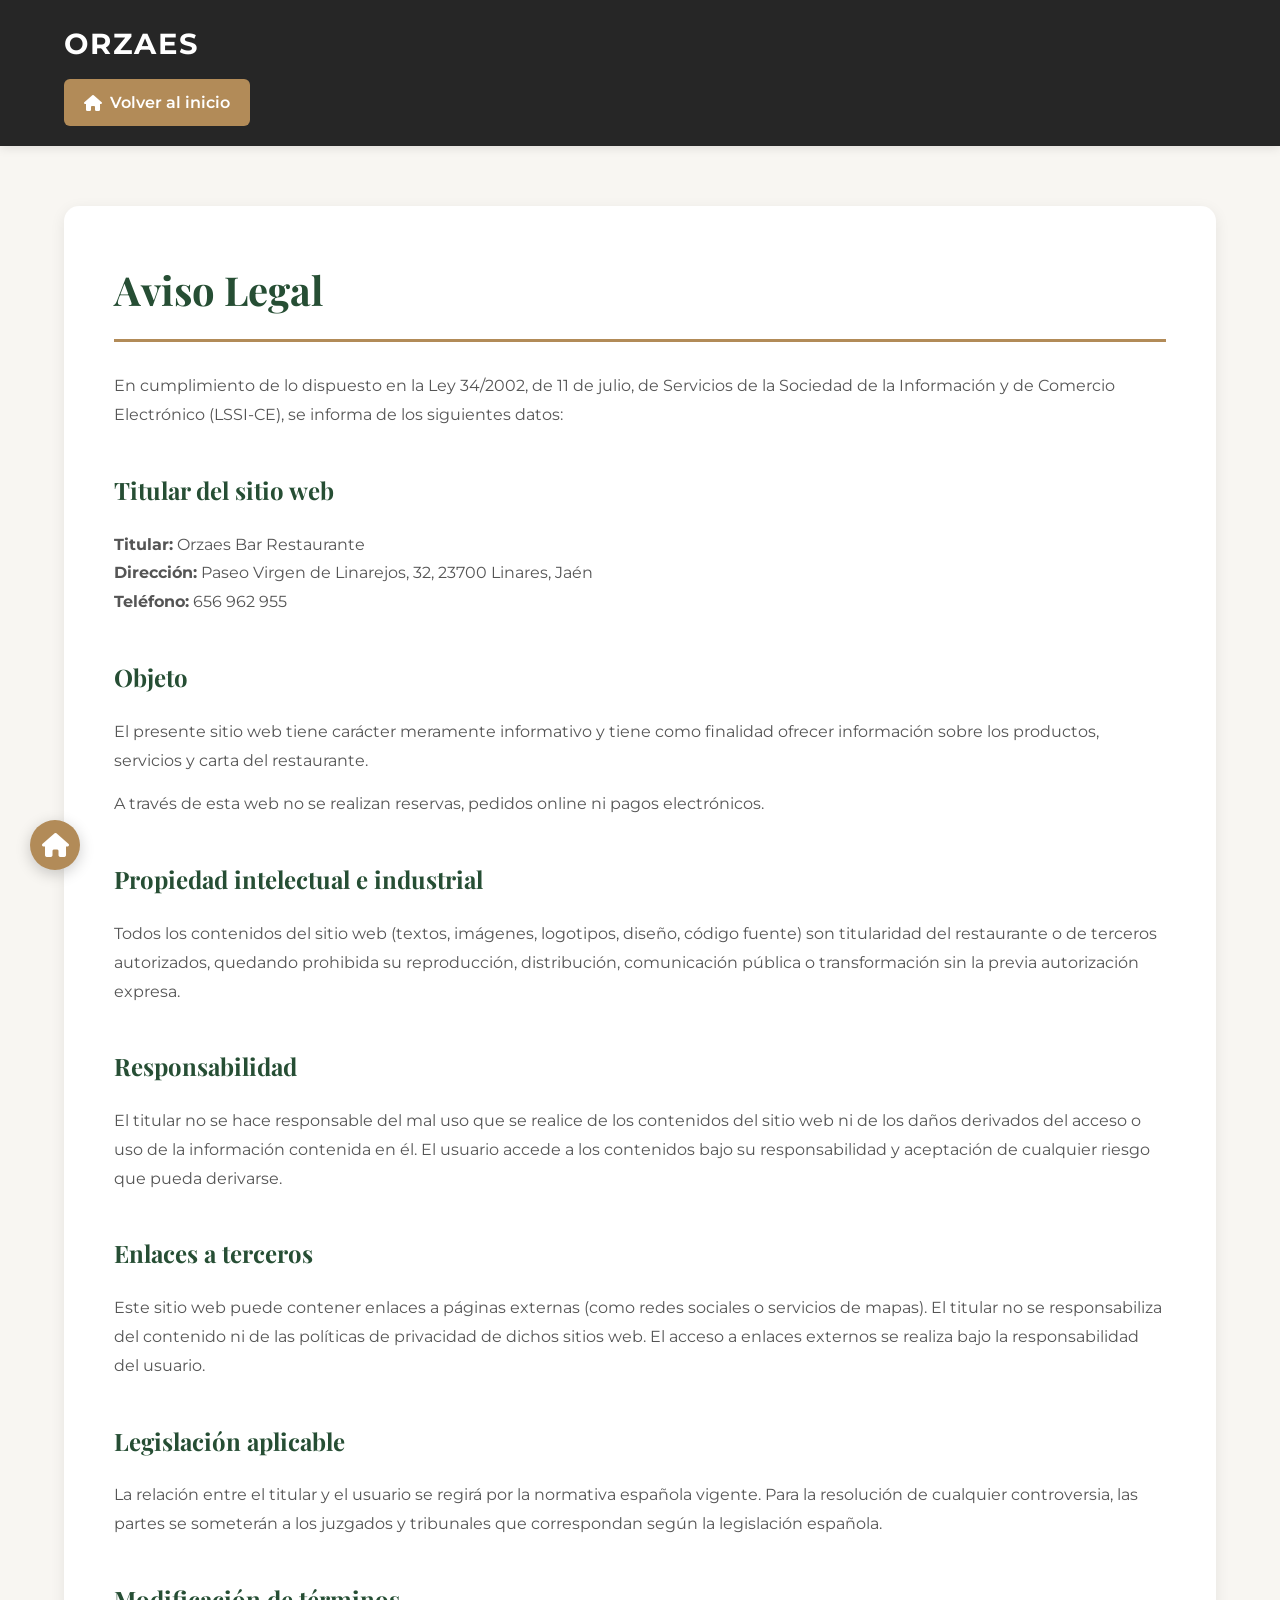
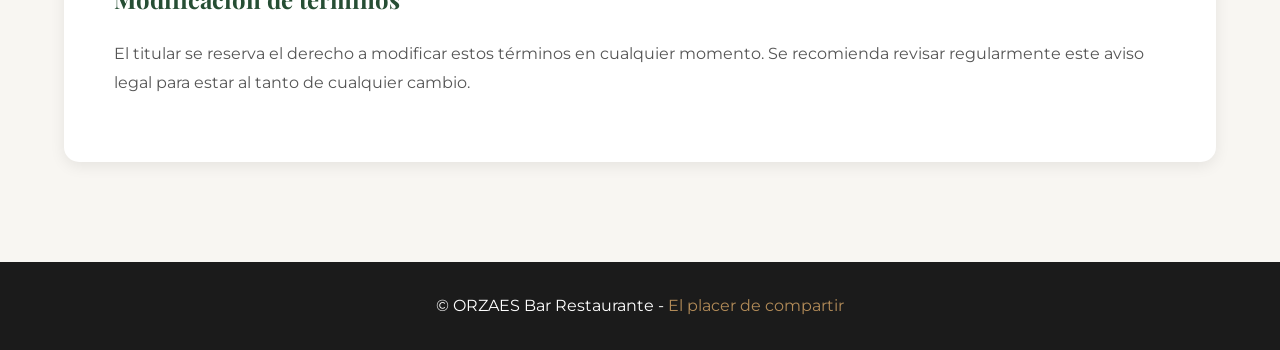
<file: aviso-legal.html>
<!DOCTYPE html>
<html lang="es">
<head>
  <meta charset="UTF-8">
  <meta name="viewport" content="width=device-width, initial-scale=1.0">
  <title>Aviso Legal | Orzaes - Tapas y Raciones en Linares</title>

  <!-- Tipografías -->
  <link rel="preconnect" href="https://fonts.googleapis.com">
  <link rel="preconnect" href="https://fonts.gstatic.com" crossorigin>
  <link href="https://fonts.googleapis.com/css2?family=Playfair+Display:wght@500;600;700&family=Montserrat:wght@300;400;500;600&display=swap" rel="stylesheet">

  <!-- Font Awesome -->
  <link href="https://cdnjs.cloudflare.com/ajax/libs/font-awesome/6.0.0/css/all.min.css" rel="stylesheet">

  <style>

  :root{
      --verde:#264E34;
      --negro:#1B1B1B;
      --beige:#D8C8B5;
      --blanco:#F8F6F2;
      --dorado:#B28B58;
      --gris-claro:#f0ede8;
  }

  *{
      margin:0;
      padding:0;
      box-sizing:border-box;
  }

  body{
      font-family:'Montserrat',sans-serif;
      background:var(--blanco);
      color:var(--negro);
      line-height:1.7;
  }

  h1,h2,h3{
      font-family:'Playfair Display',serif;
  }

  .container{
      width:90%;
      max-width:1200px;
      margin:auto;
  }

  /* HEADER */

  header {
      background: rgba(27,27,27,.95);
      backdrop-filter: blur(10px);
      padding: 20px 0;
      box-shadow: 0 2px 10px rgba(0,0,0,0.1);
  }

  .logo {
      color: white;
      font-size: 1.8rem;
      font-weight: 700;
      letter-spacing: 2px;
      margin-bottom: 10px;
  }

  .header-nav {
      display: flex;
      gap: 20px;
      align-items: center;
  }

  .btn-home {
      display: inline-flex;
      align-items: center;
      gap: 8px;
      color: white;
      background: var(--dorado);
      padding: 10px 20px;
      border-radius: 6px;
      text-decoration: none;
      font-weight: 600;
      transition: 0.3s;
  }

  .btn-home:hover {
      background: var(--verde);
      transform: translateY(-2px);
  }

  /* BOTONES FLOTANTES */

  #btn-up, #btn-home {
      position: fixed;
      width: 50px;
      height: 50px;
      border-radius: 50%;
      background: var(--dorado);
      color: white;
      display: flex;
      align-items: center;
      justify-content: center;
      font-size: 24px;
      cursor: pointer;
      transition: 0.3s;
      z-index: 999;
      box-shadow: 0 4px 15px rgba(0,0,0,0.2);
  }

  #btn-up {
      bottom: 30px;
      right: 30px;
  }

  #btn-home {
      bottom: 30px;
      left: 30px;
  }

  #btn-up:hover, #btn-home:hover {
      background: var(--verde);
      transform: scale(1.1);
  }

  /* CONTENIDO PRINCIPAL */

  main {
      padding: 60px 0;
  }

  .legal-container {
      background: white;
      padding: 50px;
      border-radius: 15px;
      box-shadow: 0 4px 15px rgba(0,0,0,0.08);
  }

  .legal-container h1 {
      color: var(--verde);
      font-size: 2.5rem;
      margin-bottom: 30px;
      border-bottom: 3px solid var(--dorado);
      padding-bottom: 15px;
  }

  .legal-container h2 {
      color: var(--verde);
      font-size: 1.5rem;
      margin-top: 40px;
      margin-bottom: 20px;
  }

  .legal-container p {
      line-height: 1.8;
      margin-bottom: 15px;
      color: #555;
      font-size: 1rem;
  }

  .legal-container ul {
      margin-left: 20px;
      margin-bottom: 20px;
  }

  .legal-container li {
      margin-bottom: 10px;
      color: #555;
  }

  .legal-container a {
      color: var(--dorado);
      text-decoration: none;
      transition: 0.3s;
  }

  .legal-container a:hover {
      color: var(--verde);
      text-decoration: underline;
  }

  /* FOOTER */

  footer {
      background: var(--negro);
      color: white;
      text-align: center;
      padding: 30px 20px;
      margin-top: 40px;
  }

  footer span {
      color: var(--dorado);
  }

  /* RESPONSIVE */

  @media(max-width:768px) {

      main {
          padding: 40px 0;
      }

      .container {
          width: 95%;
      }

      .legal-container {
          padding: 30px 20px;
      }

      .legal-container h1 {
          font-size: 1.8rem;
      }

      .legal-container h2 {
          font-size: 1.2rem;
      }

      .header-nav {
          flex-direction: column;
          gap: 15px;
      }

      #btn-up, #btn-home {
          width: 45px;
          height: 45px;
          font-size: 20px;
          bottom: 20px;
      }

      #btn-home {
          left: 20px;
      }

      #btn-up {
          right: 20px;
      }

  }

  </style>
</head>

<body>

<header>
  <div class="container">
    <div class="logo">ORZAES</div>
    <div class="header-nav">
      <a href="index.html" class="btn-home">
        <i class="fas fa-home"></i> Volver al inicio
      </a>
    </div>
  </div>
</header>

<main>
  <div class="container">
    <div class="legal-container">

      <h1>Aviso Legal</h1>

      <p>En cumplimiento de lo dispuesto en la Ley 34/2002, de 11 de julio, de Servicios de la Sociedad de la Información y de Comercio Electrónico (LSSI-CE), se informa de los siguientes datos:</p>

      <h2>Titular del sitio web</h2>
      <p>
        <strong>Titular:</strong> Orzaes Bar Restaurante<br>
        <strong>Dirección:</strong> Paseo Virgen de Linarejos, 32, 23700 Linares, Jaén<br>
        <strong>Teléfono:</strong> 656 962 955
      </p>

      <h2>Objeto</h2>
      <p>El presente sitio web tiene carácter meramente informativo y tiene como finalidad ofrecer información sobre los productos, servicios y carta del restaurante.</p>
      <p>A través de esta web no se realizan reservas, pedidos online ni pagos electrónicos.</p>

      <h2>Propiedad intelectual e industrial</h2>
      <p>Todos los contenidos del sitio web (textos, imágenes, logotipos, diseño, código fuente) son titularidad del restaurante o de terceros autorizados, quedando prohibida su reproducción, distribución, comunicación pública o transformación sin la previa autorización expresa.</p>

      <h2>Responsabilidad</h2>
      <p>El titular no se hace responsable del mal uso que se realice de los contenidos del sitio web ni de los daños derivados del acceso o uso de la información contenida en él. El usuario accede a los contenidos bajo su responsabilidad y aceptación de cualquier riesgo que pueda derivarse.</p>

      <h2>Enlaces a terceros</h2>
      <p>Este sitio web puede contener enlaces a páginas externas (como redes sociales o servicios de mapas). El titular no se responsabiliza del contenido ni de las políticas de privacidad de dichos sitios web. El acceso a enlaces externos se realiza bajo la responsabilidad del usuario.</p>

      <h2>Legislación aplicable</h2>
      <p>La relación entre el titular y el usuario se regirá por la normativa española vigente. Para la resolución de cualquier controversia, las partes se someterán a los juzgados y tribunales que correspondan según la legislación española.</p>

      <h2>Modificación de términos</h2>
      <p>El titular se reserva el derecho a modificar estos términos en cualquier momento. Se recomienda revisar regularmente este aviso legal para estar al tanto de cualquier cambio.</p>

    </div>
  </div>
</main>

<!-- BOTONES FLOTANTES -->
<div id="btn-up" onclick="window.scrollTo({top:0,behavior:'smooth'})" title="Subir">
  <i class="fas fa-arrow-up"></i>
</div>

<div id="btn-home" onclick="location.href='index.html'" title="Ir al inicio">
  <i class="fas fa-home"></i>
</div>

<footer>
  <p>© ORZAES Bar Restaurante - <span>El placer de compartir</span></p>
</footer>

<script>
  const btnUp = document.getElementById('btn-up');
  window.addEventListener('scroll', () => {
    if (window.scrollY > 200) {
      btnUp.style.display = 'flex';
    } else {
      btnUp.style.display = 'none';
    }
  });
</script>

</body>
</html>
</file>
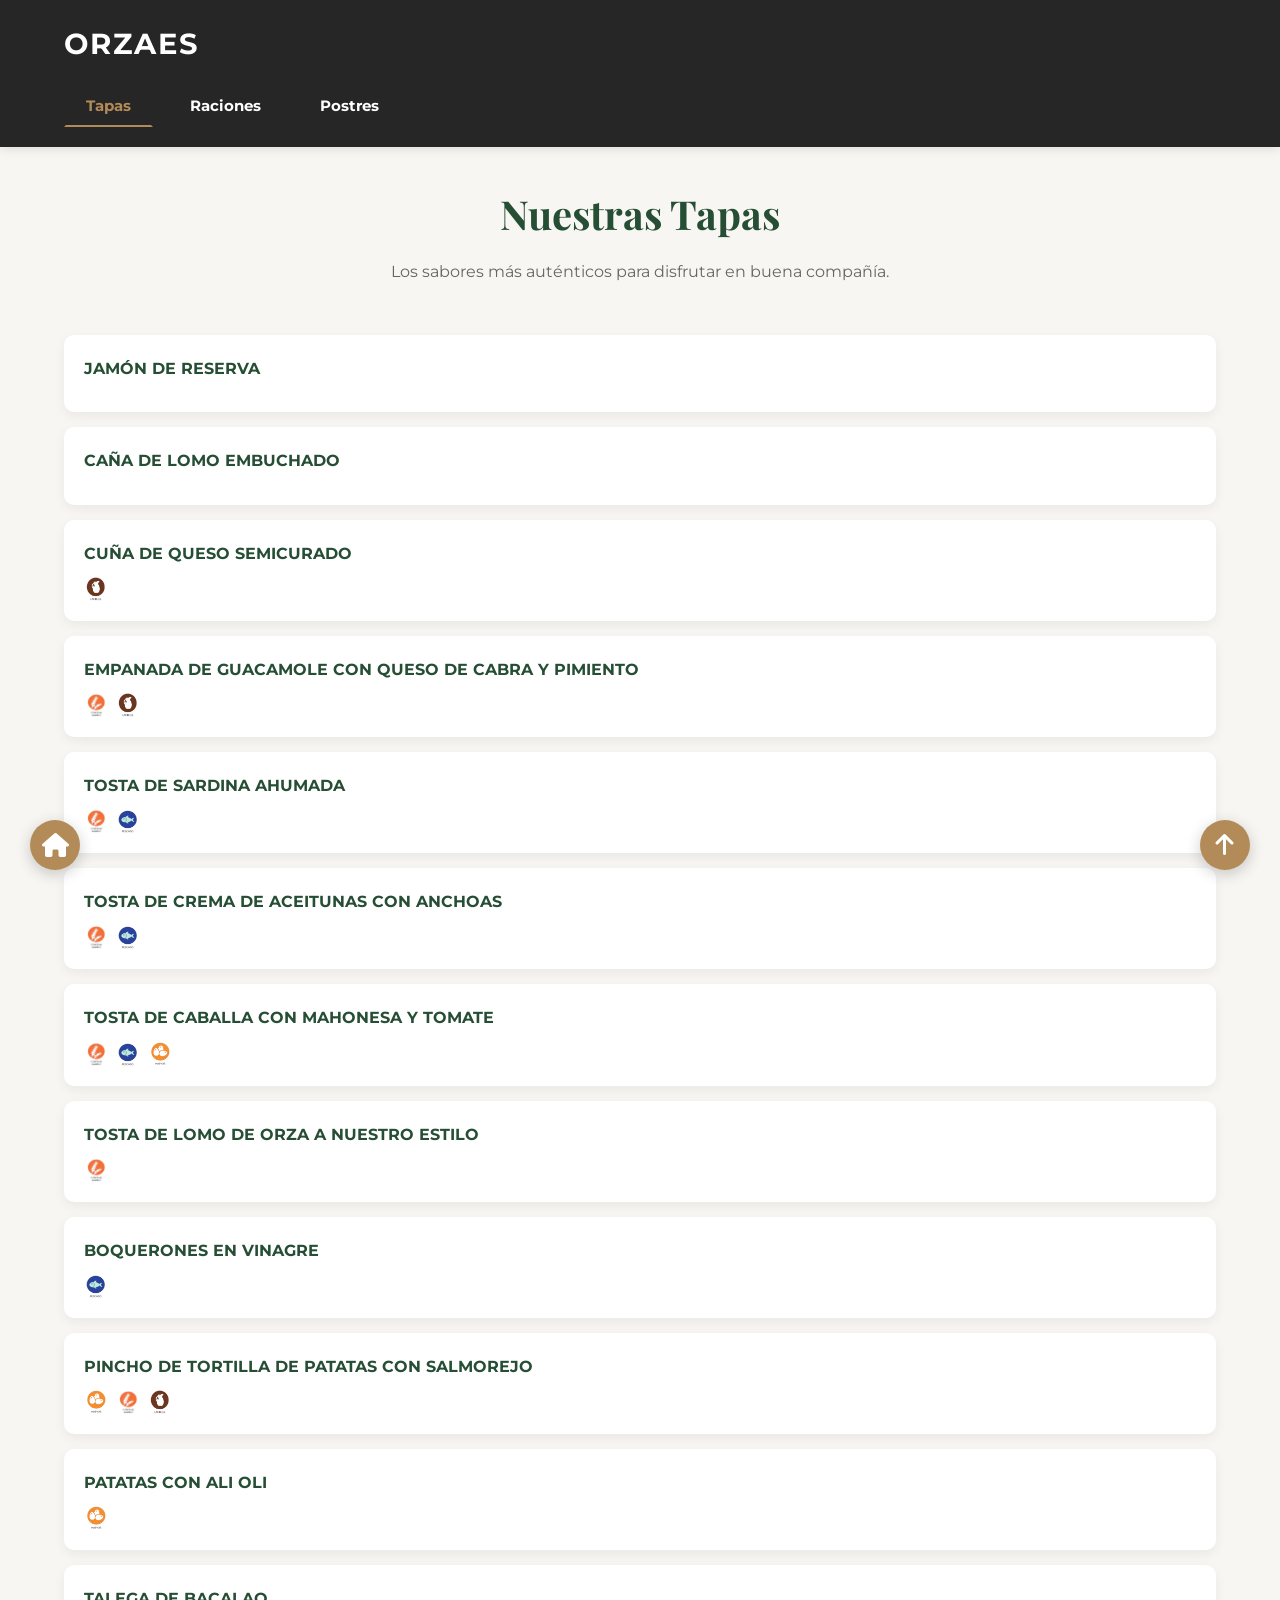
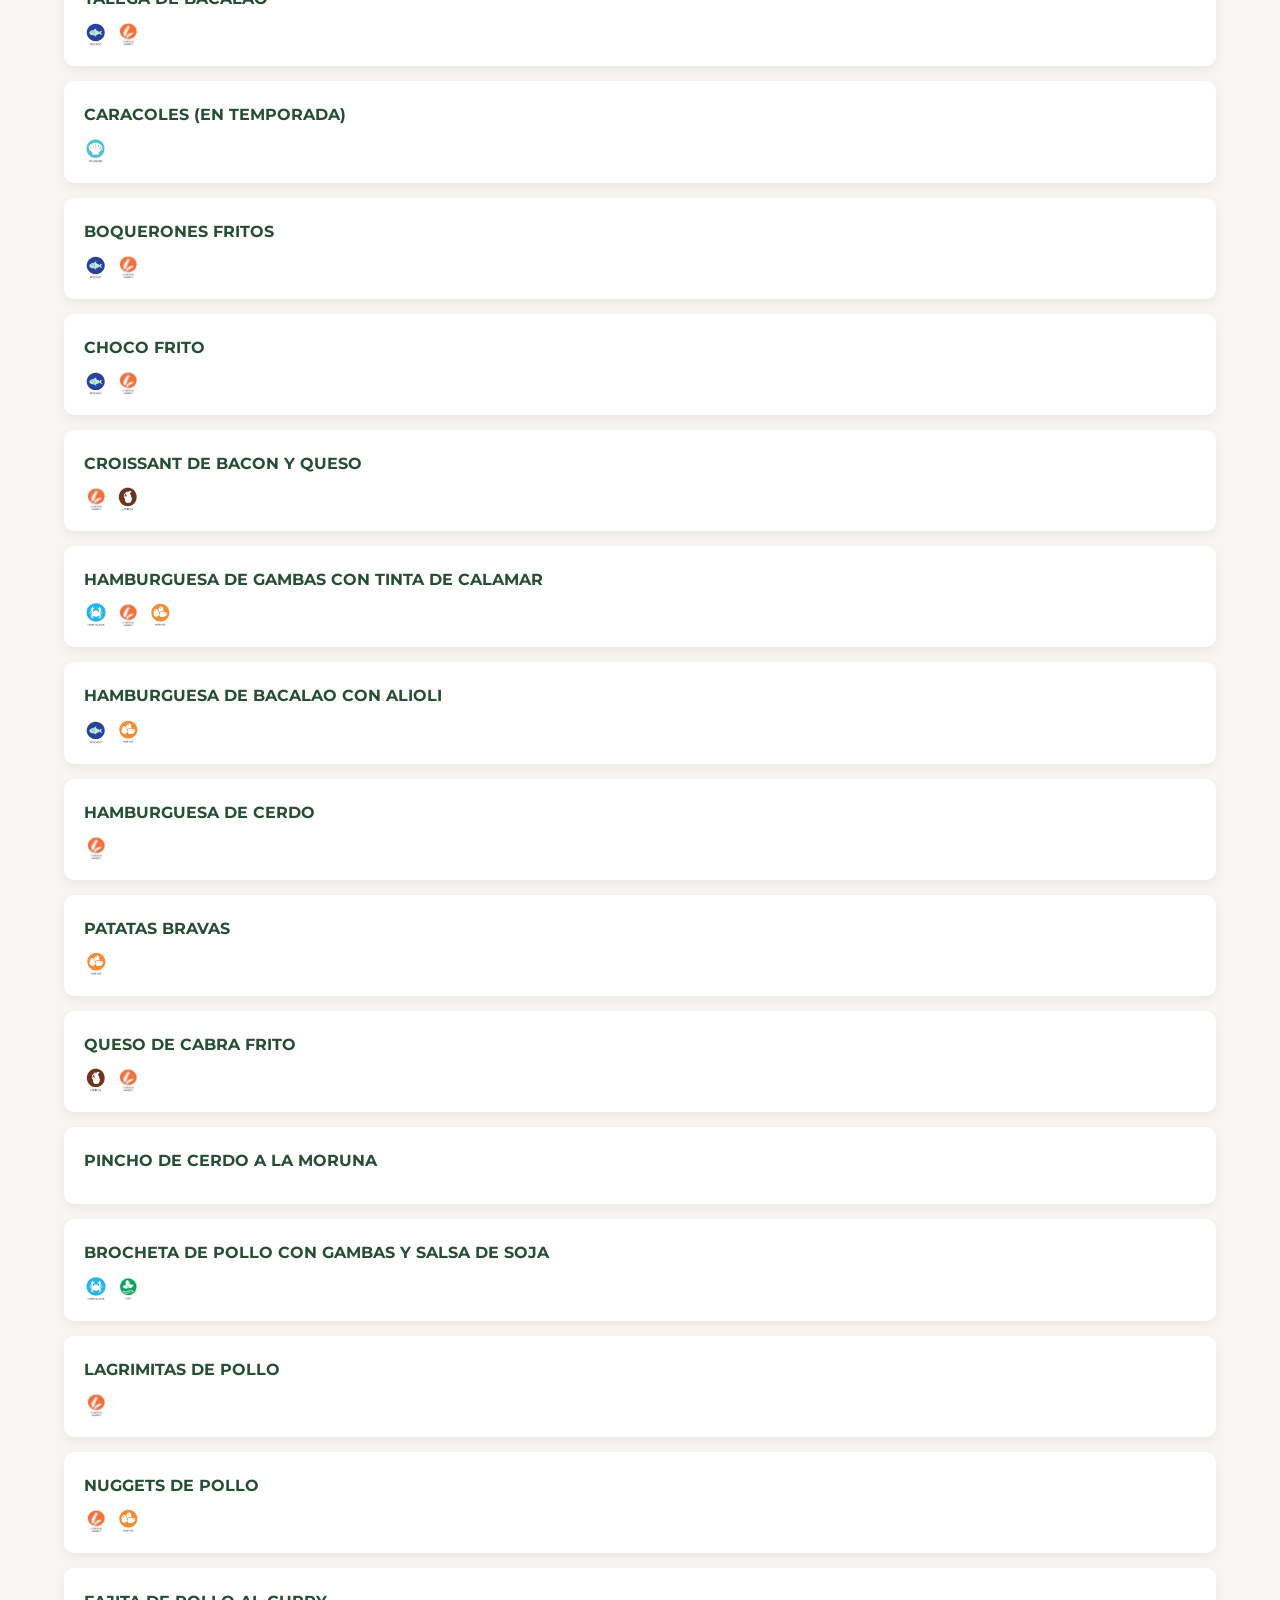
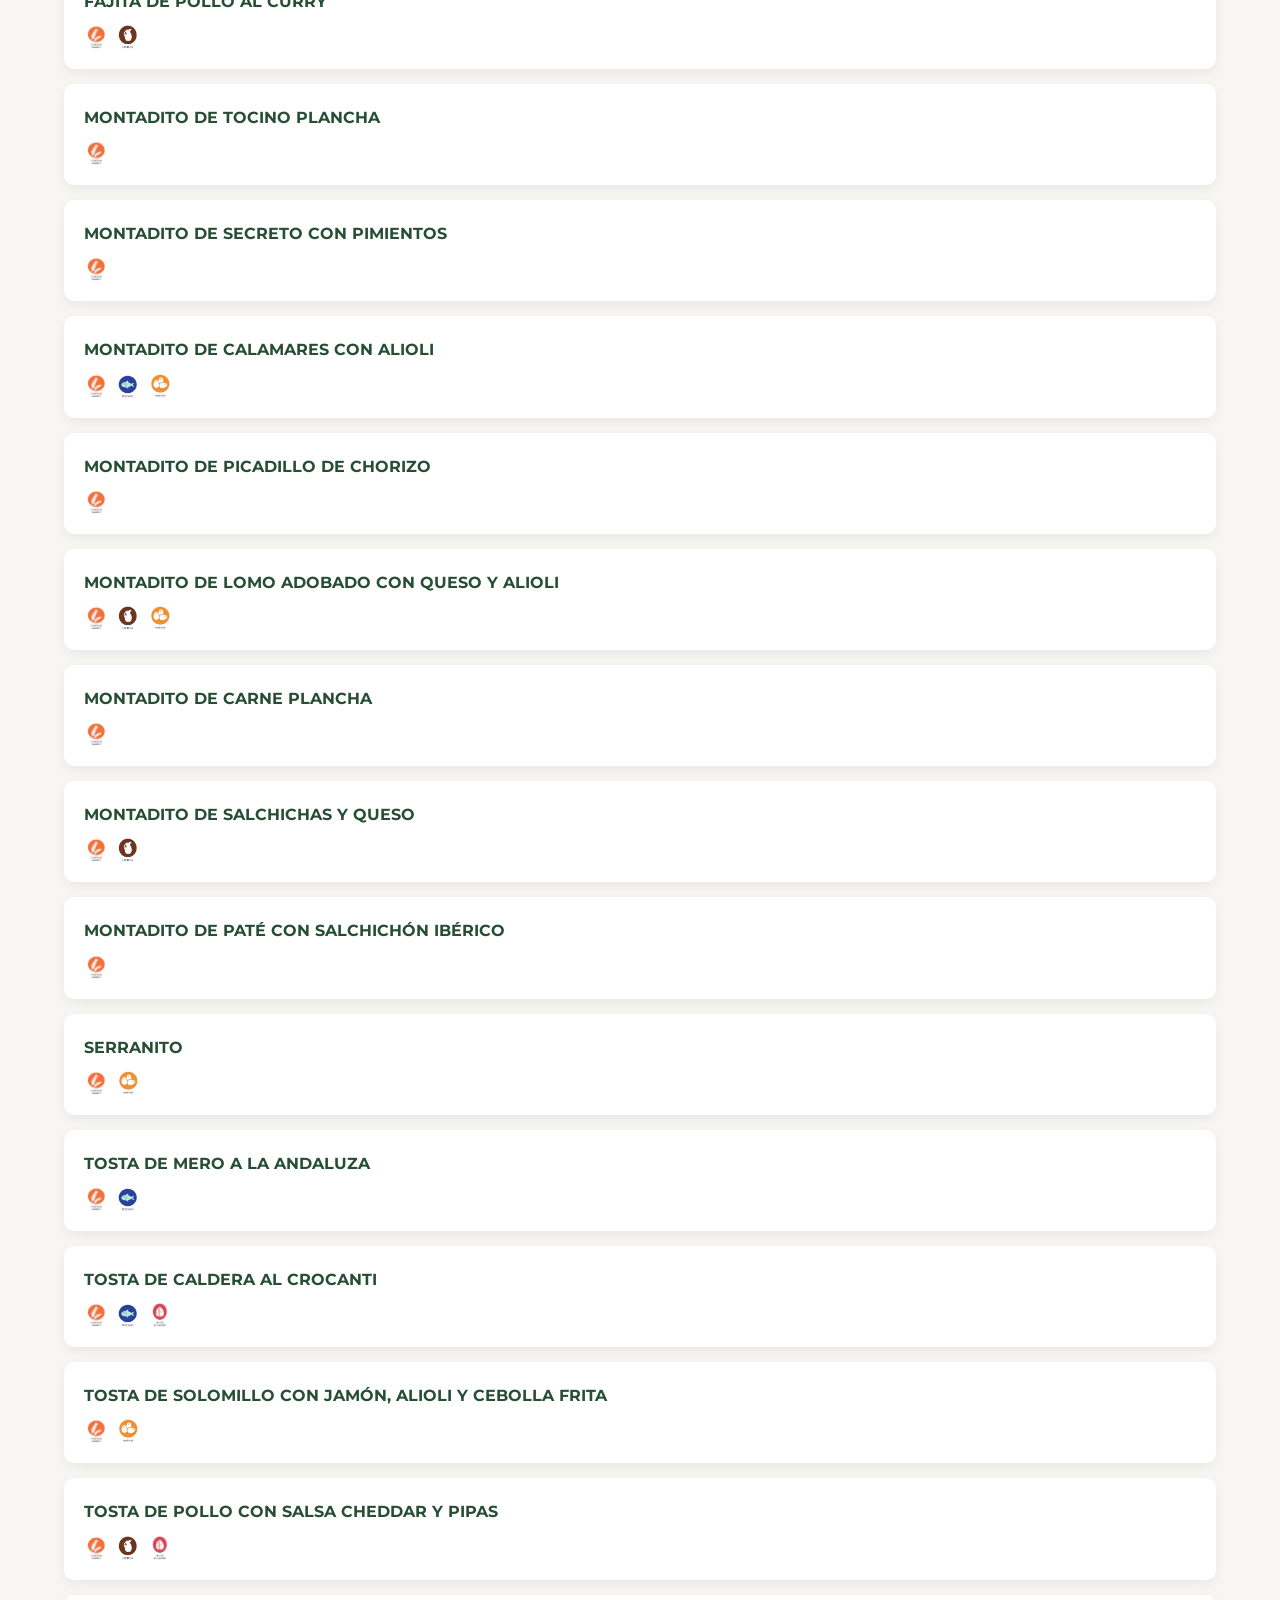
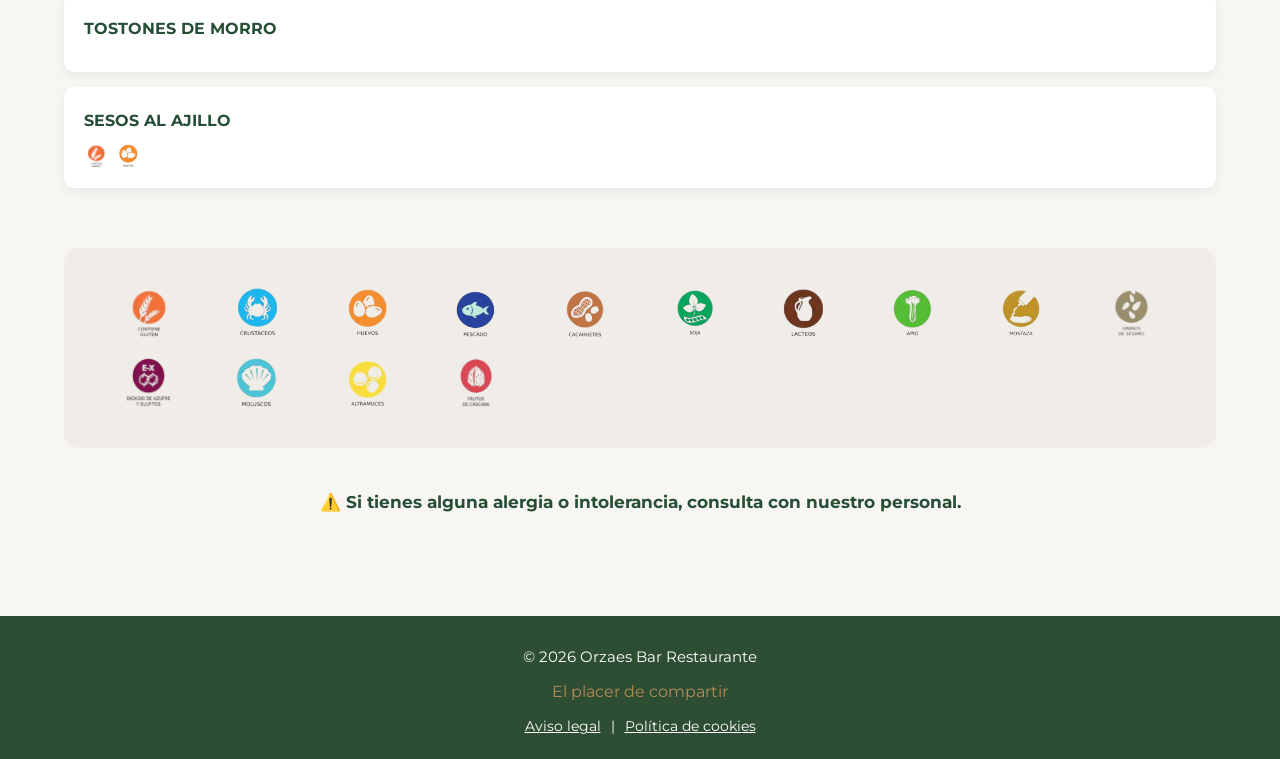
<file: carta.html>
<!DOCTYPE html>
<html lang="es">
<head>
<meta charset="UTF-8">
<meta name="viewport" content="width=device-width, initial-scale=1.0">
<title>Carta | Orzaes - Tapas y Raciones en Linares</title>
  <link rel="stylesheet" href="carta.css">

<!-- Font Awesome para iconos -->
<link href="https://cdnjs.cloudflare.com/ajax/libs/font-awesome/6.0.0/css/all.min.css" rel="stylesheet">

</head>

<body>

<!-- BOTONES FLOTANTES -->
<div id="btn-up" onclick="window.scrollTo({top:0,behavior:'smooth'})" title="Subir">
  <i class="fas fa-arrow-up"></i>
</div>

<div id="btn-home" onclick="location.href='index.html'" title="Ir al inicio">
  <i class="fas fa-home"></i>
</div>

<!-- HEADER -->
<header>
  <div class="container">
    <div class="logo">ORZAES</div>
    
    <nav class="tabs">
      <button class="tab-btn active" onclick="showSection('tapas',this)">Tapas</button>
      <button class="tab-btn" onclick="showSection('raciones',this)">Raciones</button>
      <button class="tab-btn" onclick="showSection('postres',this)">Postres</button>
    </nav>
  </div>
</header>

<!-- MAIN CONTENT -->
<main>
  <div class="container">

    <!-- TAPAS -->
    <section id="tapas" class="menu-section active">
      <div class="section-title">
        <h2>Nuestras Tapas</h2>
        <p>Los sabores más auténticos para disfrutar en buena compañía.</p>
      </div>
      <ul id="tapas-list"></ul>
    </section>

    <!-- RACIONES -->
    <section id="raciones" class="menu-section">
      <div class="section-title">
        <h2>Raciones para Compartir</h2>
        <p>Platos generosos pensados para reunir a todos alrededor de la mesa.</p>
      </div>
      <ul id="raciones-list"></ul>
    </section>

    <!-- POSTRES -->
    <section id="postres" class="menu-section">
      <div class="section-title">
        <h2>Postres</h2>
        <p>El dulce final perfecto para tu comida.</p>
      </div>
      <ul id="postres-list"></ul>
    </section>

    <!-- LEYENDA DE ALÉRGENOS -->
    <div class="leyenda-alergenos">
      <div><img src="alergenosb/gluten.PNG" alt="Gluten"></div>
      <div><img src="alergenosb/crustaceos.PNG" alt="Crustáceos"></div>
      <div><img src="alergenosb/huevos.PNG" alt="Huevos"></div>
      <div><img src="alergenosb/pescado.PNG" alt="Pescado"></div>
      <div><img src="alergenosb/cacahuetes.PNG" alt="Cacahuetes"></div>
      <div><img src="alergenosb/soja.PNG" alt="Soja"></div>
      <div><img src="alergenosb/lacteos.PNG" alt="Lácteos"></div>
      <div><img src="alergenosb/apio.PNG" alt="Apio"></div>
      <div><img src="alergenosb/mostaza.PNG" alt="Mostaza"></div>
      <div><img src="alergenosb/sesamo.PNG" alt="Sésamo"></div>
      <div><img src="alergenosb/sulfitos.PNG" alt="Sulfitos"></div>
      <div><img src="alergenosb/moluscos.PNG" alt="Moluscos"></div>
      <div><img src="alergenosb/altamuces.PNG" alt="Altamuces"></div>
      <div><img src="alergenosb/frutos-cascara.PNG" alt="Frutos de cáscara"></div>
    </div>

    <p class="nota-alergenos">
      ⚠️ Si tienes alguna alergia o intolerancia, consulta con nuestro personal.
    </p>

  </div>
</main>

<!-- FOOTER -->
<footer class="footer-legal">
  <p class="footer-copy">© 2026 Orzaes Bar Restaurante</p> <p> <span style="color: var(--dorado);">El placer de compartir</span></p>
  <div class="footer-links">
    <a href="aviso-legal.html">Aviso legal</a>
    <span>|</span>
    <a href="politica-cookies.html">Política de cookies</a>
  </div>
</footer>

<script>

function showSection(id, btn) {
  document.querySelectorAll('.menu-section').forEach(s => s.classList.remove('active'));
  document.querySelectorAll('.tab-btn').forEach(b => b.classList.remove('active'));
  document.getElementById(id).classList.add('active');
  btn.classList.add('active');
  window.scrollTo(0, 0);
}

const ICONOS = {
  gluten: 'alergenosb/gluten.PNG',
  crustaceos: 'alergenosb/crustaceos.PNG',
  huevos: 'alergenosb/huevos.PNG',
  pescado: 'alergenosb/pescado.PNG',
  cacahuetes: 'alergenosb/cacahuetes.PNG',
  soja: 'alergenosb/soja.PNG',
  lacteos: 'alergenosb/lacteos.PNG',
  apio: 'alergenosb/apio.PNG',
  mostaza: 'alergenosb/mostaza.PNG',
  sesamo: 'alergenosb/sesamo.PNG',
  sulfitos: 'alergenosb/sulfitos.PNG',
  moluscos: 'alergenosb/moluscos.PNG',
  altamuces: 'alergenosb/altamuces.PNG',
  frutos: 'alergenosb/frutos-cascara.PNG'
};

/* TAPAS */
const TAPAS = [
  { nombre: 'JAMÓN DE RESERVA' },
  { nombre: 'CAÑA DE LOMO EMBUCHADO' },
  { nombre: 'CUÑA DE QUESO SEMICURADO', alergenos: ['lacteos'] },
  { nombre: 'EMPANADA DE GUACAMOLE CON QUESO DE CABRA Y PIMIENTO', alergenos: ['gluten', 'lacteos'] },
  { nombre: 'TOSTA DE SARDINA AHUMADA', alergenos: ['gluten', 'pescado'] },
  { nombre: 'TOSTA DE CREMA DE ACEITUNAS CON ANCHOAS', alergenos: ['gluten', 'pescado'] },
  { nombre: 'TOSTA DE CABALLA CON MAHONESA Y TOMATE', alergenos: ['gluten', 'pescado', 'huevos'] },
  { nombre: 'TOSTA DE LOMO DE ORZA A NUESTRO ESTILO', alergenos: ['gluten'] },
  { nombre: 'BOQUERONES EN VINAGRE', alergenos: ['pescado'] },
  { nombre: 'PINCHO DE TORTILLA DE PATATAS CON SALMOREJO', alergenos: ['huevos', 'gluten', 'lacteos'] },
  { nombre: 'PATATAS CON ALI OLI', alergenos: ['huevos'] },
  { nombre: 'TALEGA DE BACALAO', alergenos: ['pescado', 'gluten'] },
  { nombre: 'CARACOLES (EN TEMPORADA)', alergenos: ['moluscos'] },
  { nombre: 'BOQUERONES FRITOS', alergenos: ['pescado', 'gluten'] },
  { nombre: 'CHOCO FRITO', alergenos: ['pescado', 'gluten'] },
  { nombre: 'CROISSANT DE BACON Y QUESO', alergenos: ['gluten', 'lacteos'] },
  { nombre: 'HAMBURGUESA DE GAMBAS CON TINTA DE CALAMAR', alergenos: ['crustaceos', 'gluten', 'huevos'] },
  { nombre: 'HAMBURGUESA DE BACALAO CON ALIOLI', alergenos: ['pescado', 'huevos'] },
  { nombre: 'HAMBURGUESA DE CERDO', alergenos: ['gluten'] },
  { nombre: 'PATATAS BRAVAS', alergenos: ['huevos'] },
  { nombre: 'QUESO DE CABRA FRITO', alergenos: ['lacteos', 'gluten'] },
  { nombre: 'PINCHO DE CERDO A LA MORUNA' },
  { nombre: 'BROCHETA DE POLLO CON GAMBAS Y SALSA DE SOJA', alergenos: ['crustaceos', 'soja'] },
  { nombre: 'LAGRIMITAS DE POLLO', alergenos: ['gluten'] },
  { nombre: 'NUGGETS DE POLLO', alergenos: ['gluten', 'huevos'] },
  { nombre: 'FAJITA DE POLLO AL CURRY', alergenos: ['gluten', 'lacteos'] },
  { nombre: 'MONTADITO DE TOCINO PLANCHA', alergenos: ['gluten'] },
  { nombre: 'MONTADITO DE SECRETO CON PIMIENTOS', alergenos: ['gluten'] },
  { nombre: 'MONTADITO DE CALAMARES CON ALIOLI', alergenos: ['gluten', 'pescado', 'huevos'] },
  { nombre: 'MONTADITO DE PICADILLO DE CHORIZO', alergenos: ['gluten'] },
  { nombre: 'MONTADITO DE LOMO ADOBADO CON QUESO Y ALIOLI', alergenos: ['gluten', 'lacteos', 'huevos'] },
  { nombre: 'MONTADITO DE CARNE PLANCHA', alergenos: ['gluten'] },
  { nombre: 'MONTADITO DE SALCHICHAS Y QUESO', alergenos: ['gluten', 'lacteos'] },
  { nombre: 'MONTADITO DE PATÉ CON SALCHICHÓN IBÉRICO', alergenos: ['gluten'] },
  { nombre: 'SERRANITO', alergenos: ['gluten', 'huevos'] },
  { nombre: 'TOSTA DE MERO A LA ANDALUZA', alergenos: ['gluten', 'pescado'] },
  { nombre: 'TOSTA DE CALDERA AL CROCANTI', alergenos: ['gluten', 'pescado', 'frutos'] },
  { nombre: 'TOSTA DE SOLOMILLO CON JAMÓN, ALIOLI Y CEBOLLA FRITA', alergenos: ['gluten', 'huevos'] },
  { nombre: 'TOSTA DE POLLO CON SALSA CHEDDAR Y PIPAS', alergenos: ['gluten', 'lacteos', 'frutos'] },
  { nombre: 'TOSTONES DE MORRO' },
  { nombre: 'SESOS AL AJILLO', alergenos: ['gluten', 'huevos'] }
];

const RACIONES = [
  { nombre: 'JAMÓN IBÉRICO DE GUIJUELO', precio: '13€' },
  { nombre: 'SURTIDO DE EMBUTIDOS IBÉRICOS', precio: '12€' },
  { nombre: 'QUESO AL PEDRO XIMÉNEZ, CURADO O EN ACEITE', precio: '13€', alergenos: ['lacteos'] },
  { nombre: 'TABLA DE QUESOS', precio: '16€', alergenos: ['lacteos'] },
  { nombre: 'GAMBA BLANCA COCIDA (16 UNIDADES)', precio: '16€', alergenos: ['crustaceos'] },
  { nombre: 'ENSALADA DE CODORNIZ Y BROTES VERDES', precio: '12€' },
  { nombre: 'ENSALADA DE QUESO DE CABRA Y FRUTOS SECOS', precio: '12€', alergenos: ['lacteos', 'frutos'] },
  { nombre: 'TOMATE CON BONITO Y QUESO FETA', precio: '10€', alergenos: ['pescado', 'lacteos'] },
  { nombre: 'ANCHOAS DEL CANTÁBRICO CON MOJE', precio: '16€', alergenos: ['pescado'] },
  { nombre: 'MOJAMA TACO', precio: '4€', alergenos: ['pescado'] },
  { nombre: 'SENDRA TACO', precio: '6€' },
  { nombre: 'GYOZAS DE CERDO O POLLO CON SALSA DE SOJA', precio: '13€', alergenos: ['gluten', 'soja'] },
  { nombre: 'CROQUETAS CASERAS DE BOLETUS', precio: '14€', alergenos: ['gluten', 'lacteos'] },
  { nombre: 'CROQUETAS CASERAS DE RABO DE TORO', precio: '14€', alergenos: ['gluten', 'lacteos'] },
  { nombre: 'CROQUETAS CASERAS DE PUCHERO', precio: '14€', alergenos: ['gluten', 'lacteos'] },
  { nombre: 'CROQUETAS CASERAS DE MARISCO', precio: '14€', alergenos: ['gluten', 'lacteos', 'crustaceos'] },
  { nombre: 'NUGGETS DE POLLO', precio: '14€', alergenos: ['gluten', 'huevos'] },
  { nombre: 'LAGRIMITAS DE POLLO', precio: '14€', alergenos: ['gluten'] },
  { nombre: 'FLAMENQUÍN CASERO DE LA CASA', precio: '14€', alergenos: ['gluten', 'lacteos', 'huevos'] },
  { nombre: 'BOQUERONES FRITOS', precio: '14€', alergenos: ['pescado', 'gluten'] },
  { nombre: 'REJOS FRITOS', precio: '16€', alergenos: ['pescado', 'gluten'] },
  { nombre: 'PUNTILLAS FRITAS', precio: '15€', alergenos: ['pescado', 'gluten'] },
  { nombre: 'CALAMARES A LA ROMANA', precio: '14€', alergenos: ['pescado', 'gluten', 'huevos'] },
  { nombre: 'TROCITOS DE PEZ EN ADOBO', precio: '15€', alergenos: ['pescado', 'gluten'] },
  { nombre: 'ROSADA CON ALI OLI', precio: '16€', alergenos: ['pescado', 'huevos'] },
  { nombre: 'FRITURA DE PESCADO', precio: '17€', alergenos: ['pescado', 'gluten'] },
  { nombre: 'PULPO A LA BRASA', precio: '17€', alergenos: ['pescado'] },
  { nombre: 'GAMBAS AL AJILLO', precio: '13€', alergenos: ['crustaceos'] },
  { nombre: 'GAMBA BLANCA PLANCHA (16 UNIDADES)', precio: '16€', alergenos: ['crustaceos'] },
  { nombre: 'ALMEJAS FRITAS AL AJILLO', precio: '14€', alergenos: ['crustaceos', 'gluten'] },
  { nombre: 'BACALAO FRITO', precio: '15€', alergenos: ['pescado', 'gluten'] },
  { nombre: 'TATAKI DE ATÚN CON SÉSAMO Y SOJA', precio: '14€', alergenos: ['pescado', 'soja', 'frutos'] },
  { nombre: 'ZAMBURIÑAS PLANCHA', precio: '15€', alergenos: ['crustaceos'] },
  { nombre: 'TORREZNOS DE ÁVILA', precio: '13€' },
  { nombre: 'LAGARTO IBÉRICO A LA BRASA', precio: '15€' },
  { nombre: 'PRESA IBÉRICA A LA BRASA', precio: '16€' },
  { nombre: 'SOLOMILLO AL AJILLO', precio: '15€' },
  { nombre: 'ENTRECOTTE DE AÑOJO MADURADO', precio: '16€' },
  { nombre: 'CARRILLADA DE IBÉRICO AL VINO TINTO', precio: '15€' },
  { nombre: 'RABO DE TORO', precio: '18€' },
  { nombre: 'CHULETILLAS DE LECHAL (UNIDAD)', precio: '3,5€' },
  { nombre: 'PATATAS GRATINADAS CON CHEDDAR Y BACON', precio: '10€', alergenos: ['lacteos'] },
  { nombre: 'PATATAS GRATINADAS CON CHEDDAR, POLLO Y BBQ', precio: '10€', alergenos: ['lacteos'] },
  { nombre: 'PAPAS CON GULAS Y HUEVOS ROTOS', precio: '13€', alergenos: ['pescado', 'huevos'] },
  { nombre: 'PAPAS CON JAMÓN PLANCHA Y HUEVOS ROTOS', precio: '13€', alergenos: ['huevos'] },
  { nombre: 'PAPAS CON SECRETO PLANCHA Y HUEVOS ROTOS', precio: '13€', alergenos: ['huevos'] }
];

const POSTRES = [
  { nombre: 'TRUFO HELADO DE CHOCOLATE', precio: '5€', alergenos: ['lacteos'] },
  { nombre: 'FLAN HELADO CON PIÑONES', precio: '5€', alergenos: ['lacteos', 'huevos', 'frutos'] },
  { nombre: 'TORRIJA CASERA CON HELADO', precio: '5€', alergenos: ['gluten', 'lacteos', 'huevos'] },
  { nombre: 'TARTA DE QUESO (CASERA)', precio: '5€', alergenos: ['lacteos', 'huevos'] },
  { nombre: 'TARTA DE QUESO, CHOCOLATE BLANCO Y PISTACHOS (CASERA)', precio: '5€', alergenos: ['lacteos', 'huevos', 'frutos'] },
  { nombre: 'TARTA DE QUESO Y FILIPINOS (CASERA)', precio: '5€', alergenos: ['lacteos', 'huevos', 'gluten'] },
  { nombre: 'TARTA DE QUESO Y KINDER (CASERA)', precio: '5€', alergenos: ['lacteos', 'huevos', 'gluten'] },
  { nombre: 'COPA HELADO BABY', precio: '6€', alergenos: ['lacteos'] },
  { nombre: 'COULANT O BROWNIE DE CHOCOLATE CON HELADO Y NATA', precio: '3,5€', alergenos: ['gluten', 'lacteos', 'huevos'] },
  { nombre: 'NATILLAS CASERAS', precio: '3,5€', alergenos: ['lacteos', 'huevos'] },
  { nombre: 'ARROZ CON LECHE', precio: '3,5€', alergenos: ['lacteos'] },
  { nombre: 'FLAN CON NATA', precio: '3,5€', alergenos: ['lacteos', 'huevos'] },
  { nombre: 'COPA DE HELADO DE VAINILLA Y CHOCOLATE', precio: '3,5€', alergenos: ['lacteos'] }
];

function pintar(lista, id, precio = false) {
  const ul = document.getElementById(id);
  ul.innerHTML = '';
  lista.forEach(p => {
    ul.innerHTML += `
      <li>
        <div class="plato-linea">
          <span>${p.nombre}</span>
          ${precio ? `<span class="precio">${p.precio}</span>` : ''}
        </div>
        ${p.alergenos ? `<div class="alergenos">${p.alergenos.map(a => `<img src="${ICONOS[a]}" class="icon-alergeno" alt="${a}">`).join('')}</div>` : ''}
      </li>`;
  });
}

// Pintar los menús
pintar(TAPAS, 'tapas-list');
pintar(RACIONES, 'raciones-list', true);
pintar(POSTRES, 'postres-list', true);
document.addEventListener("DOMContentLoaded", () => {

    const params = new URLSearchParams(window.location.search);
    const seccion = params.get("seccion");

    if (!seccion) return;

    const botones = document.querySelectorAll(".tab-btn");

    botones.forEach(btn => {

        const texto = btn.textContent.toLowerCase();

        if (texto === seccion) {
            showSection(seccion, btn);
        }

    });

});
</script>

</body>
</html>
</file>
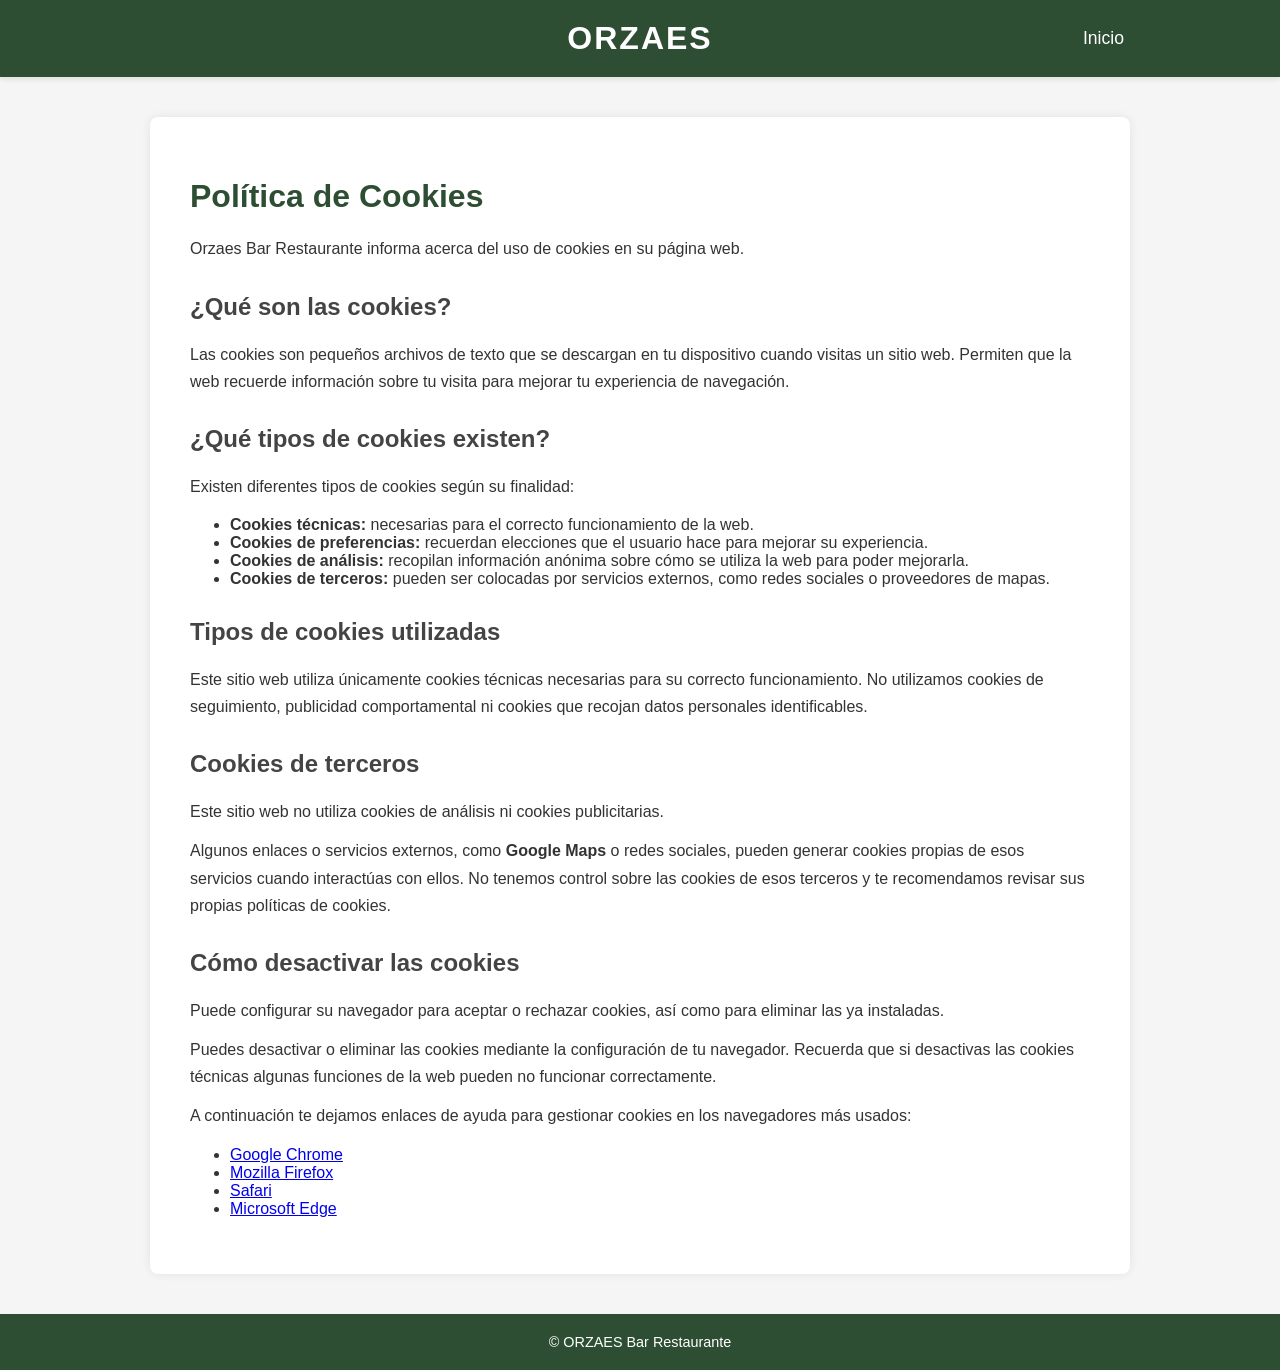
<file: politica-cookies.html>
<!DOCTYPE html>
<html lang="es">
<head>
  <meta charset="UTF-8">
  <meta name="viewport" content="width=device-width, initial-scale=1.0">
  <title>Política de Cookies | Orzaes Bar Restaurante</title>
<link href="https://cdnjs.cloudflare.com/ajax/libs/font-awesome/5.15.4/css/all.min.css" rel="stylesheet">

  <style>
.logo{
    color:white;
    font-size:2rem;
    font-weight:700;
    letter-spacing:2px;
}
  body{
    margin:0;
    font-family: Arial, sans-serif;
    background:#f5f5f5;
    color:#333;
  }

  /* Icono volver arriba */
  #fancy_icon-40-6 {
    position: fixed;
    bottom: 20px;
    right: 20px;
    font-size: 3rem;
    color: #2E4E34;
    cursor: pointer;
    display: none; /* oculto hasta hacer scroll */
    z-index: 1000;
  }

  #fancy_icon-40-6:hover {
    color: #3d6846;
  }

  /* Botón home – PC */
  .btn-home{
    position:absolute;
    right:140px;
    background:#2E4E34;
    color:white;
    padding:10px 16px;
    border-radius:6px;
    text-decoration:none;
    font-size:1.1em;
  }

  header{
    background:#2E4E34;
    padding:20px;
    display:flex;
    align-items:center;
    justify-content:center;
    position:relative;
    box-shadow:0 2px 6px rgba(0,0,0,0.1);
  }

  header img{
    max-width:180px;
  }

  .legal-container{
    max-width:900px;
    background:#fff;
    margin:40px auto;
    padding:40px;
    border-radius:8px;
    box-shadow:0 0 10px rgba(0,0,0,0.08);
  }

  .legal-container h1{
    color:#2E4E34;
    margin-bottom:20px;
  }

  .legal-container h2{
    margin-top:30px;
    color:#444;
  }

  .legal-container p{
    line-height:1.7;
    margin:12px 0;
  }

  footer{
    text-align:center;
    padding:20px;
    background:#2E4E34;
    color:white;
    font-size:0.9em;
  }

  @media (max-width: 768px){

    header{
      flex-direction:column;
      gap:15px;
    }

    .btn-home{
      position:static;
    }
  }



  </style>
</head>

<body>

<header>
 <div class="logo">ORZAES</div>
  <a href="index.html" class="btn-home">
    Inicio</i>

  </a>
</header>

<main class="legal-container">

  <h1>Política de Cookies</h1>

  <p>
    Orzaes Bar Restaurante informa acerca del uso de cookies en su página web.
  </p>

  <h2>¿Qué son las cookies?</h2>
  <p>
   Las cookies son pequeños archivos de texto que se descargan en tu dispositivo cuando visitas un sitio web. Permiten que la web recuerde información sobre tu visita para mejorar tu experiencia de navegación.

  </p>
	<h2>¿Qué tipos de cookies existen?</h2>

	<p>Existen diferentes tipos de cookies según su finalidad:</p>
<ul>
  <li><strong>Cookies técnicas:</strong> necesarias para el correcto funcionamiento de la web.</li>
  <li><strong>Cookies de preferencias:</strong> recuerdan elecciones que el usuario hace para mejorar su experiencia.</li>
  <li><strong>Cookies de análisis:</strong> recopilan información anónima sobre cómo se utiliza la web para poder mejorarla.</li>
  <li><strong>Cookies de terceros:</strong> pueden ser colocadas por servicios externos, como redes sociales o proveedores de mapas.</li>
</ul>
  <h2>Tipos de cookies utilizadas</h2>
  <p>
    Este sitio web utiliza únicamente cookies técnicas necesarias para su correcto funcionamiento.
	No utilizamos cookies de seguimiento, publicidad comportamental ni cookies que recojan datos personales identificables.

  </p>

  <h2>Cookies de terceros</h2>
  <p>
    Este sitio web no utiliza cookies de análisis ni cookies publicitarias.
  </p>

 <p>Algunos enlaces o servicios externos, como <strong>Google Maps</strong> o redes sociales,
 pueden generar cookies propias de esos servicios cuando interactúas con ellos. No tenemos control sobre las cookies
 de esos terceros y te recomendamos revisar sus propias políticas de cookies. </p>



  <h2>Cómo desactivar las cookies</h2>
  <p>
    Puede configurar su navegador para aceptar o rechazar cookies, así como para eliminar las ya instaladas.
  </p>

<p>Puedes desactivar o eliminar las cookies mediante la configuración de tu navegador. Recuerda que si desactivas las cookies técnicas algunas funciones de la web pueden no funcionar correctamente.</p>
<p>A continuación te dejamos enlaces de ayuda para gestionar cookies en los navegadores más usados:</p>
<ul>
  <li><a href="https://support.google.com/chrome/answer/95647">Google Chrome</a></li>
  <li><a href="https://support.mozilla.org/es/kb/cookies-informacion-que-los-sitios-web-guardan-en-">Mozilla Firefox</a></li>
  <li><a href="https://support.apple.com/es-es/guide/safari/sfri11471/mac">Safari</a></li>
  <li><a href="https://support.microsoft.com/es-es/help/4468242/microsoft-edge-browsing-data-and-privacy-microsoft-edge">Microsoft Edge</a></li>
</ul>
</main>

<footer>
  © ORZAES Bar Restaurante
</footer>

  <!-- Icono volver arriba -->
  <div id="fancy_icon-40-6" onclick="window.scrollTo({top:0, behavior:'smooth'})">
    <i class="fas fa-arrow-circle-up"></i>
  </div>
  
    <script>
    const btnUp = document.getElementById('fancy_icon-40-6');
    window.addEventListener('scroll', () => {
      if (window.scrollY > 200) {
        btnUp.style.display = 'block';
      } else {
        btnUp.style.display = 'none';
      }
    });
	 </script>
</body>
</html>
</file>
<file: carta.css>
:root{
    --verde:#264E34;
    --negro:#1B1B1B;
    --beige:#D8C8B5;
    --blanco:#F8F6F2;
    --dorado:#B28B58;
    --gris-claro:#f0ede8;
}

*{
    margin:0;
    padding:0;
    box-sizing:border-box;
}
/* 300 - Light (Títulos finos y elegantes) */
@font-face {
  font-family: 'Montserrat';
  src: url('../montserrat/montserrat-v31-latin-300.woff2') format('woff2');
  font-weight: 300;
  font-style: normal;
  font-display: swap;
}

/* Regular - 400 (El texto de tus párrafos y cuerpo de la web) */
@font-face {
  font-family: 'Montserrat';
  src: url('../montserrat/montserrat-v31-latin-regular.woff2') format('woff2');
  font-weight: 400;
  font-style: normal;
  font-display: swap;
}

/* 500 - Medium (Ideal para enlaces de menús o botones) */
@font-face {
  font-family: 'Montserrat';
  src: url('../montserrat/montserrat-v31-latin-500.woff2') format('woff2');
  font-weight: 500;
  font-style: normal;
  font-display: swap;
}

/* 700 - Bold (Para los títulos principales y textos fuertes) */
@font-face {
  font-family: 'Montserrat';
  src: url('../montserrat/montserrat-v31-latin-700.woff2') format('woff2');
  font-weight: 700;
  font-style: normal;
  font-display: swap;
}
/* 500 - Medium (Para subtítulos o títulos intermedios) */
@font-face {
  font-family: 'Playfair Display';
  src: url('../playfair/playfair-display-v40-latin-500.woff2') format('woff2');
  font-weight: 500;
  font-style: normal;
  font-display: swap;
}

/* 600 - SemiBold (Un grosor intermedio muy elegante) */
@font-face {
  font-family: 'Playfair Display';
  src: url('../playfair/playfair-display-v40-latin-600.woff2') format('woff2');
  font-weight: 600;
  font-style: normal;
  font-display: swap;
}

/* 700 - Bold (Para tus títulos principales <h1>) */
@font-face {
  font-family: 'Playfair Display';
  src: url('../playfair/playfair-display-v40-latin-700.woff2') format('woff2');
  font-weight: 700;
  font-style: normal;
  font-display: swap;
}

body{
    font-family:'Montserrat',sans-serif;
    background:var(--blanco);
    color:var(--negro);
    line-height:1.7;
}

h1,h2,h3{
    font-family:'Playfair Display',serif;
}

.container{
    width:90%;
    max-width:1200px;
    margin:auto;
}

/* BOTONES FLOTANTES */

#btn-up, #btn-home {
    position: fixed;
    width: 50px;
    height: 50px;
    border-radius: 50%;
    background: var(--dorado);
    color: white;
    display: flex;
    align-items: center;
    justify-content: center;
    font-size: 24px;
    cursor: pointer;
    transition: 0.3s;
    z-index: 999;
    box-shadow: 0 4px 15px rgba(0,0,0,0.2);
}

#btn-up {
    bottom: 30px;
    right: 30px;
}

#btn-home {
    bottom: 30px;
    left: 30px;
}

#btn-up:hover, #btn-home:hover {
    background: var(--verde);
    transform: scale(1.1);
}

/* HEADER */

header {
    position: fixed;
    width: 100%;
    background: rgba(27,27,27,.95);
    backdrop-filter: blur(10px);
    z-index: 1000;
    top: 0;
    left: 0;
    padding: 20px 0;
    box-shadow: 0 2px 10px rgba(0,0,0,0.1);
}

.logo {
    color: white;
    font-size: 1.8rem;
    font-weight: 700;
    letter-spacing: 2px;
    margin-bottom: 15px;
}

.tabs {
    display: flex;
    gap: 15px;
    flex-wrap: wrap;
}

.tab-btn {
    padding: 10px 20px;
    border: 2px solid transparent;
    background: transparent;
    color: white;
    cursor: pointer;
    font-weight: 600;
    transition: 0.3s;
    font-family: 'Montserrat', sans-serif;
    font-size: 0.95rem;
}

.tab-btn:hover {
    color: var(--dorado);
    border-bottom: 2px solid var(--dorado);
}

.tab-btn.active {
    color: var(--dorado);
    border-bottom: 2px solid var(--dorado);
}

/* SECCIONES DE MENÚ */

main {
    margin-top: 140px;
    padding: 40px 0;
}

.menu-section {
    display: none;
    opacity: 0;
    transition: opacity 0.3s ease;
}

.menu-section.active {
    display: block;
    opacity: 1;
}

.section-title {
    text-align: center;
    margin-bottom: 50px;
}

.section-title h2 {
    font-size: 2.5rem;
    color: var(--verde);
    margin-bottom: 10px;
}

.section-title p {
    color: #666;
    font-size: 1rem;
}

/* LISTA DE PLATOS */

ul {
    list-style: none;
}

li {
    background: white;
    padding: 20px;
    margin-bottom: 15px;
    border-radius: 10px;
    box-shadow: 0 4px 12px rgba(0,0,0,0.06);
    transition: 0.3s;
}

li:hover {
    box-shadow: 0 8px 20px rgba(0,0,0,0.12);
    transform: translateY(-3px);
}

.plato-linea {
    display: flex;
    justify-content: space-between;
    align-items: center;
    margin-bottom: 10px;
    gap: 15px;
}

.plato-linea span:first-child {
    font-weight: 600;
    color: var(--verde);
    flex: 1;
}

.precio {
    color: var(--dorado);
    font-weight: 700;
    font-size: 1.1rem;
    white-space: nowrap;
}

.alergenos {
    display: flex;
    gap: 8px;
    flex-wrap: wrap;
}

.icon-alergeno {
    width: 24px;
    height: 24px;
    object-fit: contain;
}

/* LEYENDA DE ALÉRGENOS */

.leyenda-alergenos {
    display: grid;
    grid-template-columns: repeat(auto-fit, minmax(80px, 1fr));
    gap: 20px;
    margin: 60px 0 40px;
    padding: 40px;
    background: var(--gris-claro);
    border-radius: 15px;
}

.leyenda-alergenos div {
    display: flex;
    align-items: center;
    justify-content: center;
}

.leyenda-alergenos img {
    width: 50px;
    height: 50px;
    object-fit: contain;
}

.nota-alergenos {
    text-align: center;
    color: var(--verde);
    font-weight: 600;
    margin-bottom: 60px;
    font-size: 1.05rem;
}

/* FOOTER */

footer {
    background: var(--negro);
    color: white;
    padding: 30px 20px;
    text-align: center;
}

.footer-legal {
    background: #2E4E34;
    color: white;
    padding: 20px 10px;
    text-align: center;
    display: block;
}

.footer-copy {
    margin: 8px 0;
    font-size: 0.95rem;
}

.footer-links {
    display: flex;
    justify-content: center;
    gap: 10px;
    font-size: 0.85rem;
    margin-top: 10px;
}

.footer-links a {
    color: white;
    text-decoration: underline;
    transition: 0.3s;
}

.footer-links a:hover {
    color: var(--dorado);
}

/* RESPONSIVE */

@media(max-width:768px) {

    main {
        margin-top: 180px;
        padding: 20px 0;
    }

    header {
        padding: 15px 0;
    }

    .container {
        width: 95%;
    }

    .tabs {
        gap: 10px;
    }

    .tab-btn {
        padding: 8px 15px;
        font-size: 0.85rem;
    }

    .section-title h2 {
        font-size: 1.8rem;
    }

    li {
        padding: 15px;
        margin-bottom: 12px;
    }

    .plato-linea {
        flex-direction: column;
        align-items: flex-start;
        margin-bottom: 8px;
    }

    .precio {
        align-self: flex-start;
    }

    .leyenda-alergenos {
        grid-template-columns: repeat(auto-fit, minmax(60px, 1fr));
        gap: 15px;
        padding: 30px 20px;
        margin: 40px 0 30px;
    }

    .leyenda-alergenos img {
        width: 40px;
        height: 40px;
    }

    #btn-up, #btn-home {
        width: 45px;
        height: 45px;
        font-size: 20px;
        bottom: 20px;
    }

    #btn-home {
        left: 20px;
    }

    #btn-up {
        right: 20px;
    }

}
</file>
